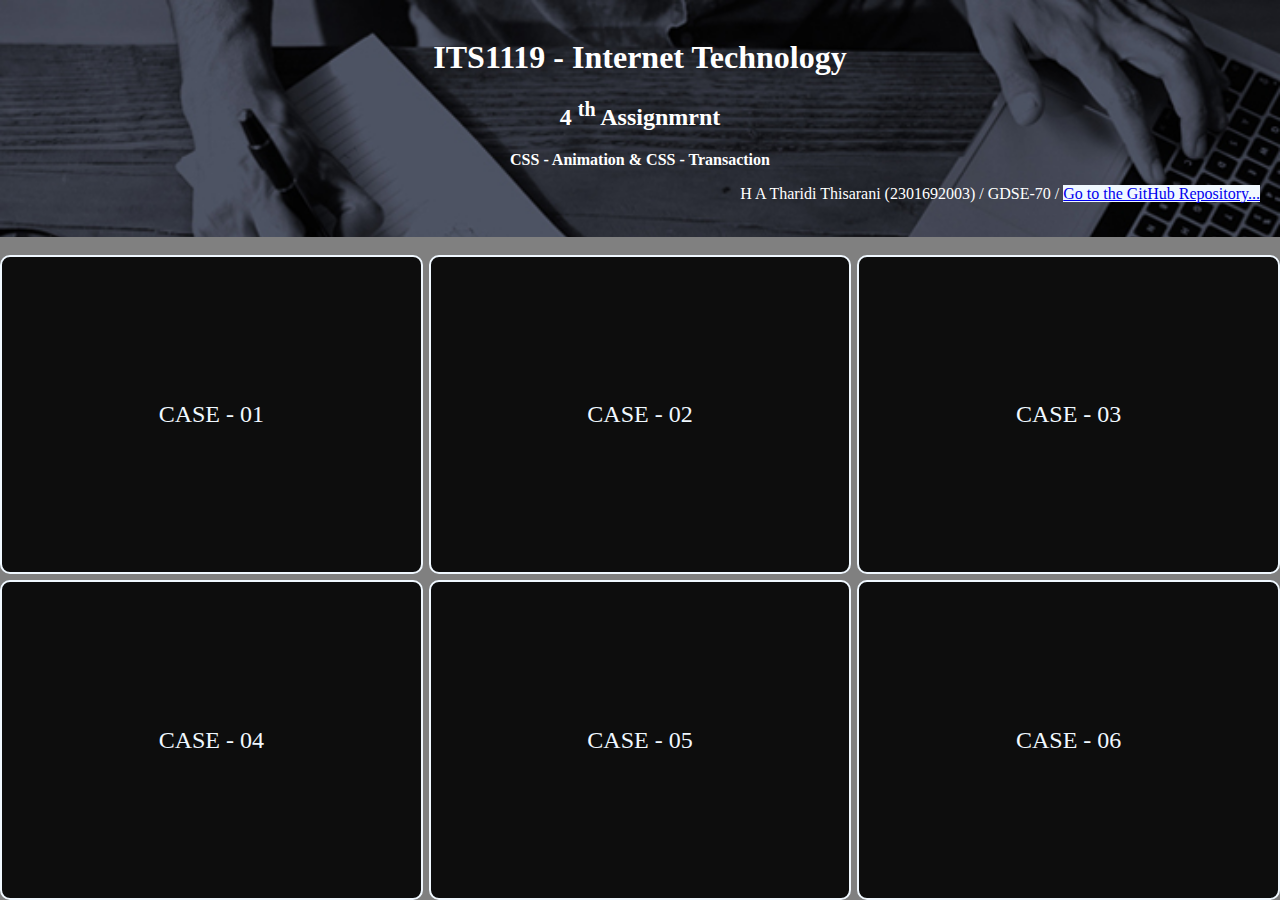
<file: index.html>
<!DOCTYPE html>
<html lang="en">
  <head>
    <meta charset="UTF-8" />
    <meta name="viewport" content="width=device-width, initial-scale=1.0" />
    <link rel="stylesheet" href="/css/index.css">
    <title>4th Assignment | Tharidi</title>
    
  </head>

  <body>
    <header>
      <br />
      <h1>ITS1119 - Internet Technology</h1>
      <h2>4 <sup>th</sup> Assignmrnt</h2>
      <strong>CSS - Animation & CSS - Transaction</strong>

      <p>
        H A Tharidi Thisarani (2301692003) / GDSE-70 /
        <a
          href="https://github.com/tharidithisarani/Animation-Transakshan---CSS.git"
          target="_blank"
          >Go to the GitHub Repository...</a
        >
      </p>
      <br />
    </header>
    <br />
    <div class="container">
      <div class="box">
        <a href="/cases/case-1.html" target="_blank">Case - 01</a>
        <a href="/cases/case-2.html" target="_blank">Case - 02</a>
        <a href="/cases/case-3.html" target="_blank">Case - 03</a>
        <a href="/cases/case-4.html" target="_blank">Case - 04</a>
        <a href="/cases/case-5.html" target="_blank">Case - 05</a>
        <a href="/cases/case-6.html" target="_blank">Case - 06</a>
      </div>
    </div>
  </body>
</html>
</file>
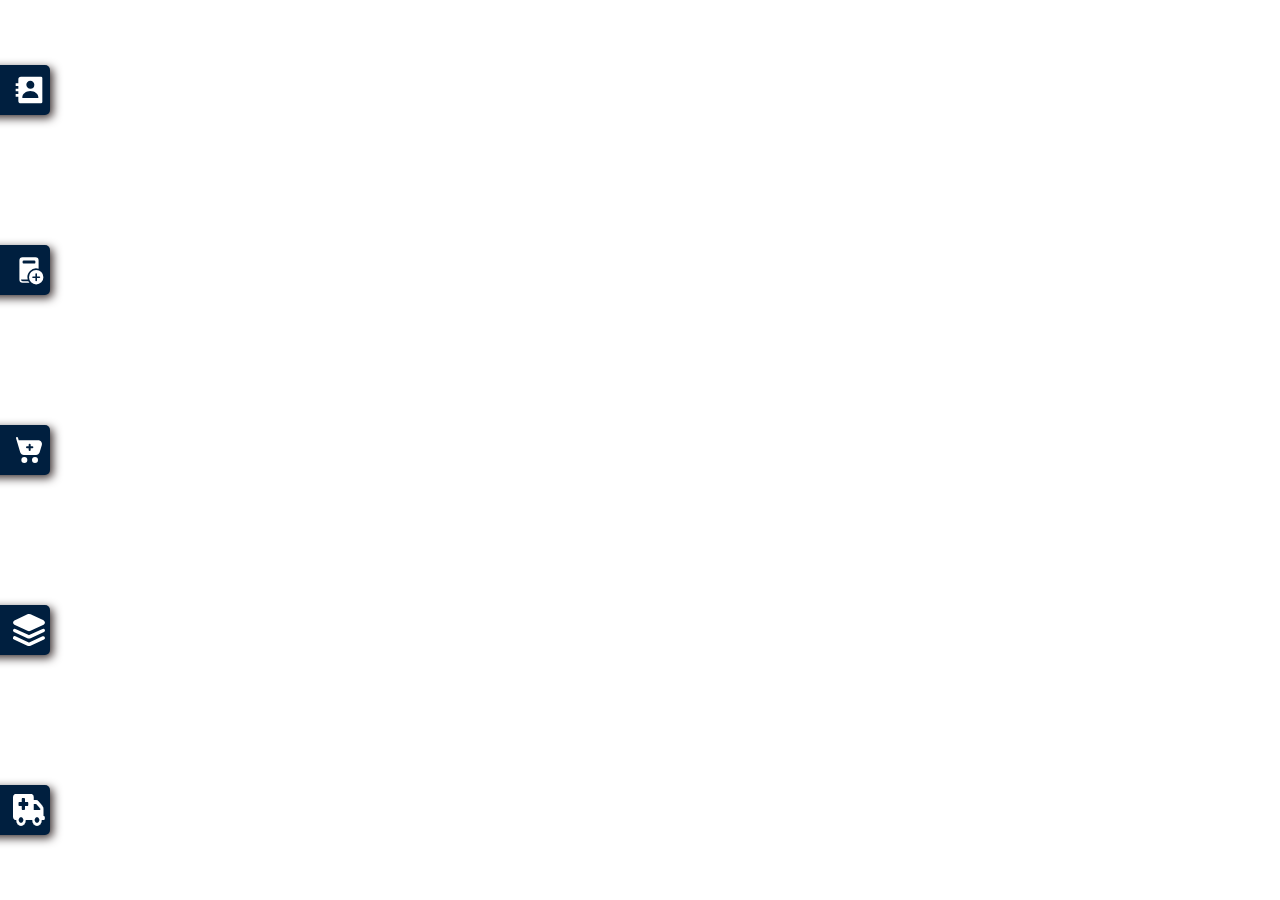
<file: cases/case-1.html>
<!DOCTYPE html>
<html lang="en">
  <head>
    <meta charset="UTF-8" />
    <meta name="viewport" content="width=device-width, initial-scale=1.0" />
    <title>CASE - 1</title>
    <link rel="stylesheet" href="/css/case-1.css" />
    <!-- <style>
      body {
        margin: 0;
        width: 100%;
        height: 100vh;
      }
      .container {
        width: 200px;
        height: 100%;
        display: flex;
        flex-direction: column;
        justify-content: space-around;
      }
      .menu-btn {
        width: 200px;
        height: 50px;
        background-color: #001f3f;
        display: flex;
        flex-direction: row;
        justify-content: space-between;
        align-items: center;
        position: relative;
        transition: 1s ease-in-out;
        left: -150px;
        box-shadow: 3px 3px 10px rgb(58, 48, 48);
        border-radius: 0 5px 5px 0;
        
      }
      .menu-btn:hover {
        left: 0;
      }
      .menu-btn img {
        padding: 5px;
      }
      .menu-btn p {
        margin: 10px;
        color: beige;
      }
    </style> -->
  </head>


  <body>
    <div class="container">
      <!-- conact menu -->
      <div class="menu-btn">
        <p>Menu One</p>
        <img src="/assets/case-1/contact.png" alt="contact-icon" />
      </div>

      <!-- book menu -->
      <div class="menu-btn">
        <p>Menu Two</p>
        <img src="/assets/case-1/book-add.png" alt="book-icon" />
      </div>

      <!-- cart menu -->
      <div class="menu-btn">
        <p>Menu Three</p>
        <img src="/assets/case-1/cart.png" alt="cart-icon" />
      </div>

      <!-- layer menu -->
      <div class="menu-btn">
        <p>Menu Four</p>
        <img src="/assets/case-1/layers.png" alt="layers-icon" />
      </div>

      <!-- truck menu -->
      <div class="menu-btn">
        <p>Menu Five</p>
        <img src="/assets/case-1/truck.png" alt="truck-icon" />
      </div>
    </div>
    
  </body>
</html>
</file>
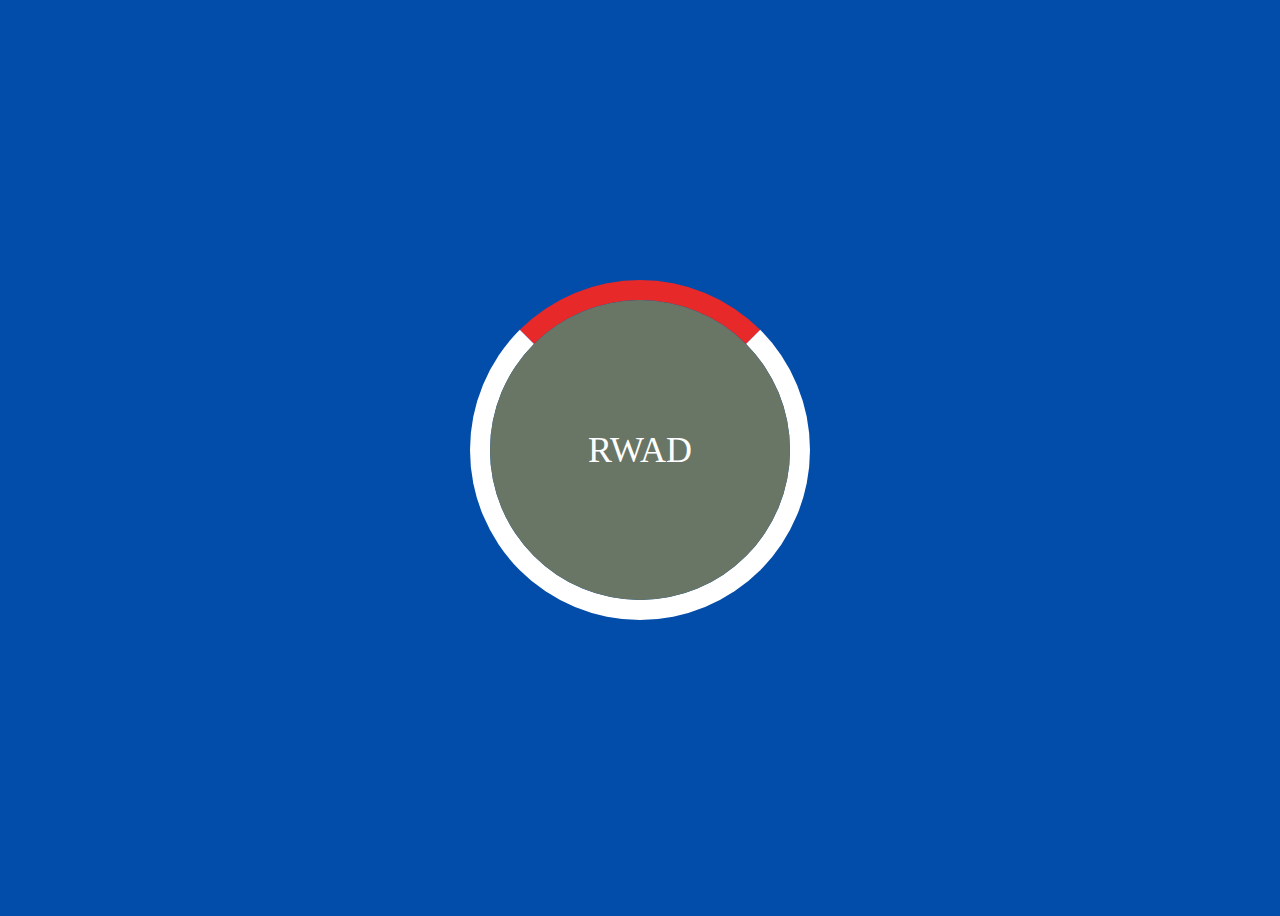
<file: cases/case-2.html>
<!DOCTYPE html>
<html lang="en">
  <head>
    <meta charset="UTF-8" />
    <meta name="viewport" content="width=device-width, initial-scale=1.0" />
    <title>CASE - 02</title>
    <link rel="stylesheet" href="/css/case-2.css" />
  </head>
  <body>
    <div class="container">
      <div class="main-circle">
        <p>RWAD</p>
      </div>
      <div class="border"></div>
    </div>
  </body>
</html>
</file>
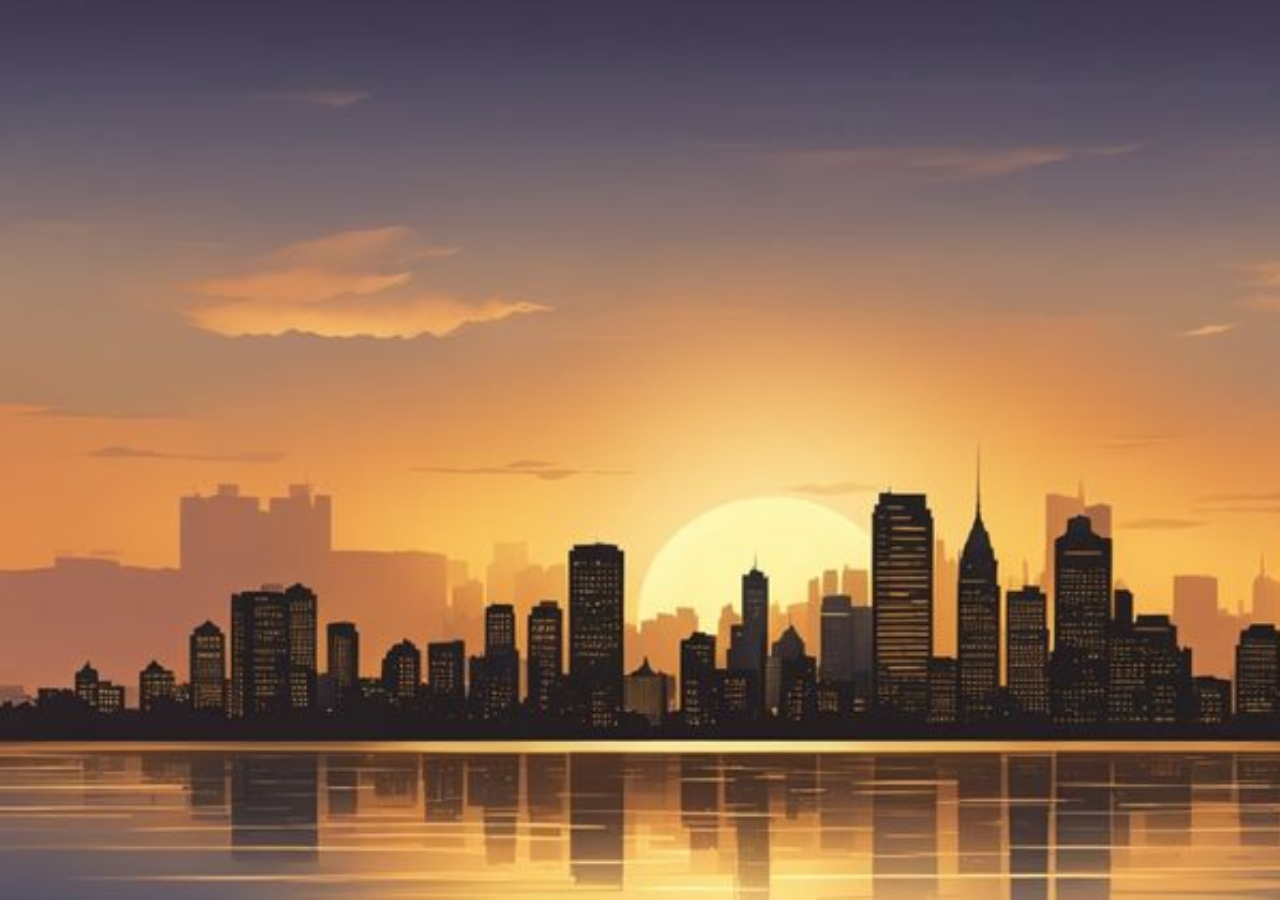
<file: cases/case-5.html>
<!DOCTYPE html>
<html lang="en">
  <head>
    <meta charset="UTF-8" />
    <meta name="viewport" content="width=device-width, initial-scale=1.0" />
    <title>CASE - 05</title>
    <link rel="stylesheet" href="/css/case-5.css">
  </head>
  <body>
    <div class="container">
      <div class="wallpaper photo-1">
        <!-- <img src="/assets/case-5/image-1.png" alt=""> -->
      </div>
      <div class="wallpaper photo-2"></div>
      <div class="wallpaper photo-3"></div>
      <div class="wallpaper photo-4"></div>
    </div>
  </body>
</html>
</file>
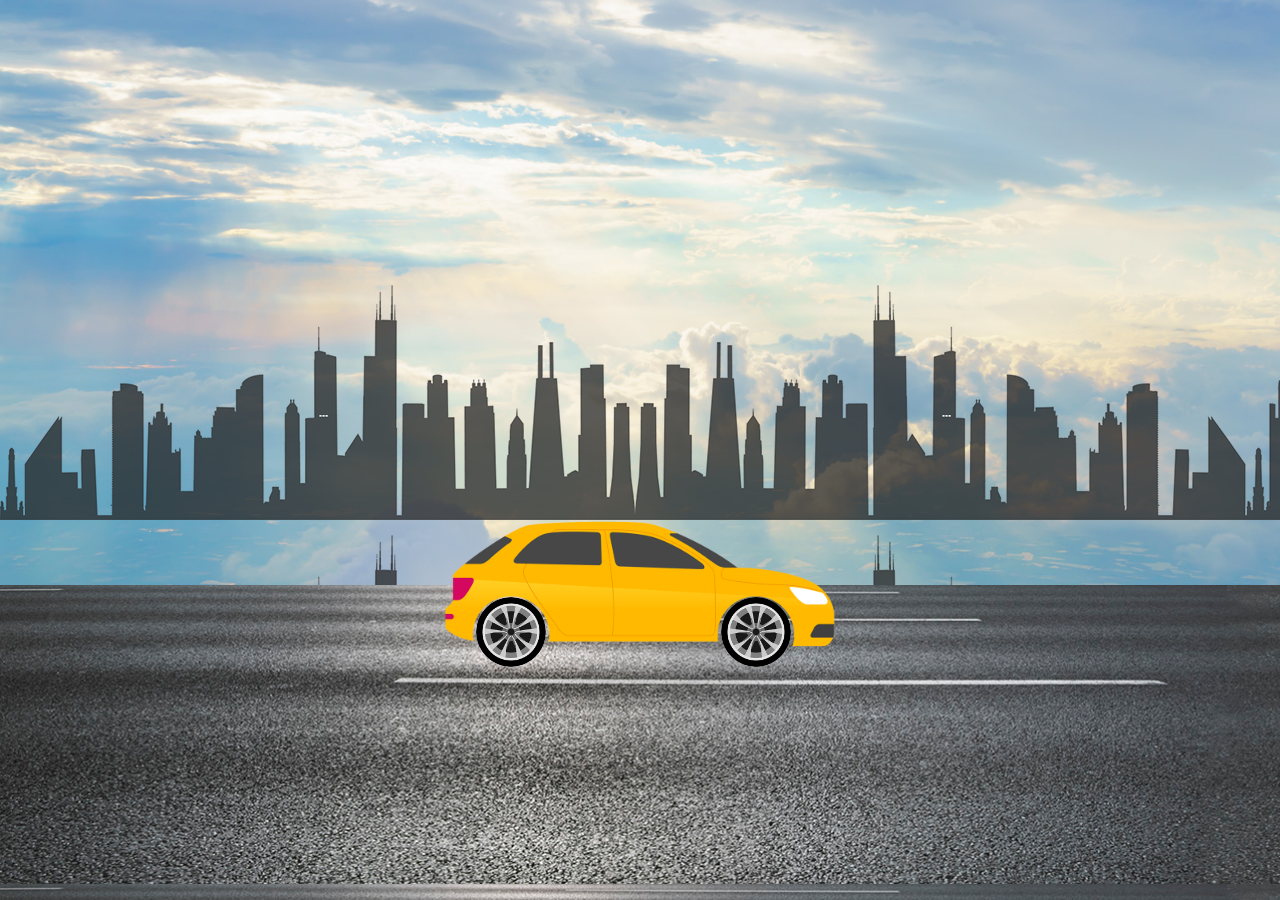
<file: cases/case-6.html>
<!DOCTYPE html>
<html lang="en">
  <head>
    <meta charset="UTF-8" />
    <meta name="viewport" content="width=device-width, initial-scale=1.0" />
    <title>CASE - 06</title>
    <link rel="stylesheet" href="/css/case-6.css">
  </head>
  <body>
    <div class="all">
      <div class="main">
        <div class="city"></div>
        <div class="road"></div>
      </div>
      <div class="car">
        <div class="wheel wheel-1"></div>
        <div class="wheel wheel-2"></div>
      </div>
    </div>
  </body>
</html>
</file>
<file: css/index.css>
header {
    background-image: url(/assets/image.png);
    background-size: cover;
    text-align: center;
    height: auto;
    color: white;
  }
  header a {
    background-color: aliceblue;
  }
  header p {
    text-align: right;
    margin-right: 20px;
  }
  body {
    margin: 0;
    width: 100%;
    height: 100vh;
    display: flex;
    flex-direction: column;
    background-color: grey;
  }
  .container {
    position: relative;
    border-radius: 10px;

    height: calc(100% - 12rem);
    display: flex;
    justify-content: center;
    align-items: center;
  }
  .box {
    width: 100%;
    height: 100%;
    display: grid;
    grid-template-columns: repeat(3, 1fr);
    grid-template-rows: repeat(2, 1fr);
    gap: 6px;
    border-radius: 10px;
  }
  .box a {
    display: flex;
    justify-content: center;
    align-items: center;
    font-size: 1.5rem;
    text-transform: uppercase;
    border-radius: 10px;
    width: auto;
    height: auto;
    background-color: rgba(0, 0, 0, 0.9);
    text-decoration: none;
    color: aliceblue;
    border: 2px solid aliceblue;
  }
</file>
<file: css/case-1.css>
body {
  margin: 0;
  width: 100%;
  height: 100vh;
}
.container {
  width: 200px;
  height: 100%;
  display: flex;
  flex-direction: column;
  justify-content: space-around;
}
.menu-btn {
  width: 200px;
  height: 50px;
  background-color: #001f3f;
  display: flex;
  flex-direction: row;
  justify-content: space-between;
  align-items: center;
  position: relative;
  transition: 1s ease-in-out;
  left: -150px;
  box-shadow: 3px 3px 10px rgb(58, 48, 48);
  border-radius: 0 5px 5px 0;
}
.menu-btn:hover {
  left: 0;
}
.menu-btn img {
  padding: 5px;
}
.menu-btn p {
  margin: 10px;
  color: beige;
}
</file>
<file: css/case-2.css>
body {
    background-color: #024caa;
    width: 100%;
    height: 100vh;
  }
  .container {
    cursor: pointer;
    display: flex;
    justify-content: center;
    align-items: center;
    position: absolute;
    transform: translate(-50%, -50%);
    top: 50%;
    left: 50%;
  }
  .main-circle {
    background-color: #697565;
    width: 300px;
    height: 300px;
    border-radius: 50%;
    position: absolute;
    transform: translate(-50%, -50%);
    top: 50%;
    left: 50%;
  }
  .main-circle p {
    margin: 0;
    color: white;
    position: absolute;
    top: 50%;
    left: 50%;
    transform: translate(-50%, -50%);
    font-size: 36px;
  }
  .border {
    width: 300px;
    height: 300px;
    border-radius: 50%;
    border: 20px solid white;
    border-top-color: #e72929;
  }
  /* .container:hover {
    animation: rotate 1s ease-in-out 1 0s;
  } */
  .container:hover  .border {
    animation: rotate 1.5s ease-in-out 1 ;
  }
  @keyframes rotate {
    0% {
      transform: rotate(0deg);
    }

    100% {
      transform: rotate(360deg);
    }
  }
</file>
<file: css/case-5.css>
body {
  margin: 0;
  width: 400%;
  height: 100vh;
  overflow: hidden;
}
.container {
  width: 100%;
  height: 100%;
  display: flex;
  flex-direction: row;
  animation: page 20s ease infinite;
}
.wallpaper {
  width: 25%;
  height: 100%;
  background-size: cover;
}
.photo-1 {
  background-image: url(/assets/case-5/image-1.jpeg);
}
.photo-2 {
  background-image: url(/assets/case-5/image-2.jpg);
}
.photo-3 {
  background-image: url(/assets/case-5/image-4.jpg);
}
.photo-4 {
  background-image: url(/assets/case-5/image-5.jpeg);
}

@keyframes page {
  0%,
  100% {
    transform: translateX(0%);
  }

  8% {
    transform: translateX(0%);
  }

  16% {
    transform: translateX(-25%);
  }

  24% {
    transform: translateX(-25%);
  }

  32% {
    transform: translateX(-50%);
  }

  40% {
    transform: translateX(-50%);
  }

  50% {
    transform: translateX(-75%);
  }

  58% {
    transform: translateX(-75%);
  }

  66% {
    transform: translateX(-50%);
  }

  74% {
    transform: translateX(-50%);
  }

  82% {
    transform: translateX(-25%);
  }

  90% {
    transform: translateX(-25%);
  }
}
</file>
<file: css/case-6.css>
body {
    margin: 0;
    width: 100%;
    height: 100vh;
    overflow: hidden;
  }
  .all {
    width: 100%;
    height: 100%;
    background-image: url(/assets/case-6/sky.jpg);
    background-size: cover;
  }
  .main {
    width: 400%;
    height: 70%;
    bottom: 0;
    left: 0;
    position: absolute;
    display: flex;
    flex-direction: column;
    animation: moveing 10s ease infinite;
  }
  .city,
  .road {
    width: 100%;
    height: 50%;
  }
  .city {
    /* background-size: 100%; */
    background-image: url(/assets/case-6/city.png);
  }
  .road {
    background-size: 100%;
    background-image: url(/assets/case-6/road.jpg);
  }
  .car {
    width: 400px;
    height: 150px;
    position: absolute;
    top: 65%;
    left: 50%;
    transform: translate(-50%, -50%);
    background-image: url(/assets/case-6/car.png);
    background-size: cover;
  }
  .wheel {
    position: absolute;
    width: 70px;
    height: 70px;
    border-radius: 50%;
    background-image: url(/assets/case-6/wheel.png);
    background-size: cover;
    animation: driveing 8s ease infinite;
  }
  .wheel-1 {
    top: 87px;
    left: 36px;
  }
  .wheel-2 {
    top: 87px;
    right: 49px;
  }

  @keyframes driveing {
    0% {
      transform: rotate(0deg);
    }

    50% {
      transform: rotate(-360deg);
    }

    100% {
      transform: rotate(-180deg);
    }
  }

  @keyframes moveing {
    0% {
      transform: translateX(0%);
    }

    50% {
      transform: translateX(-30);
    }

    100% {
      transform: translateX(-75%);
    }
  }
</file>
